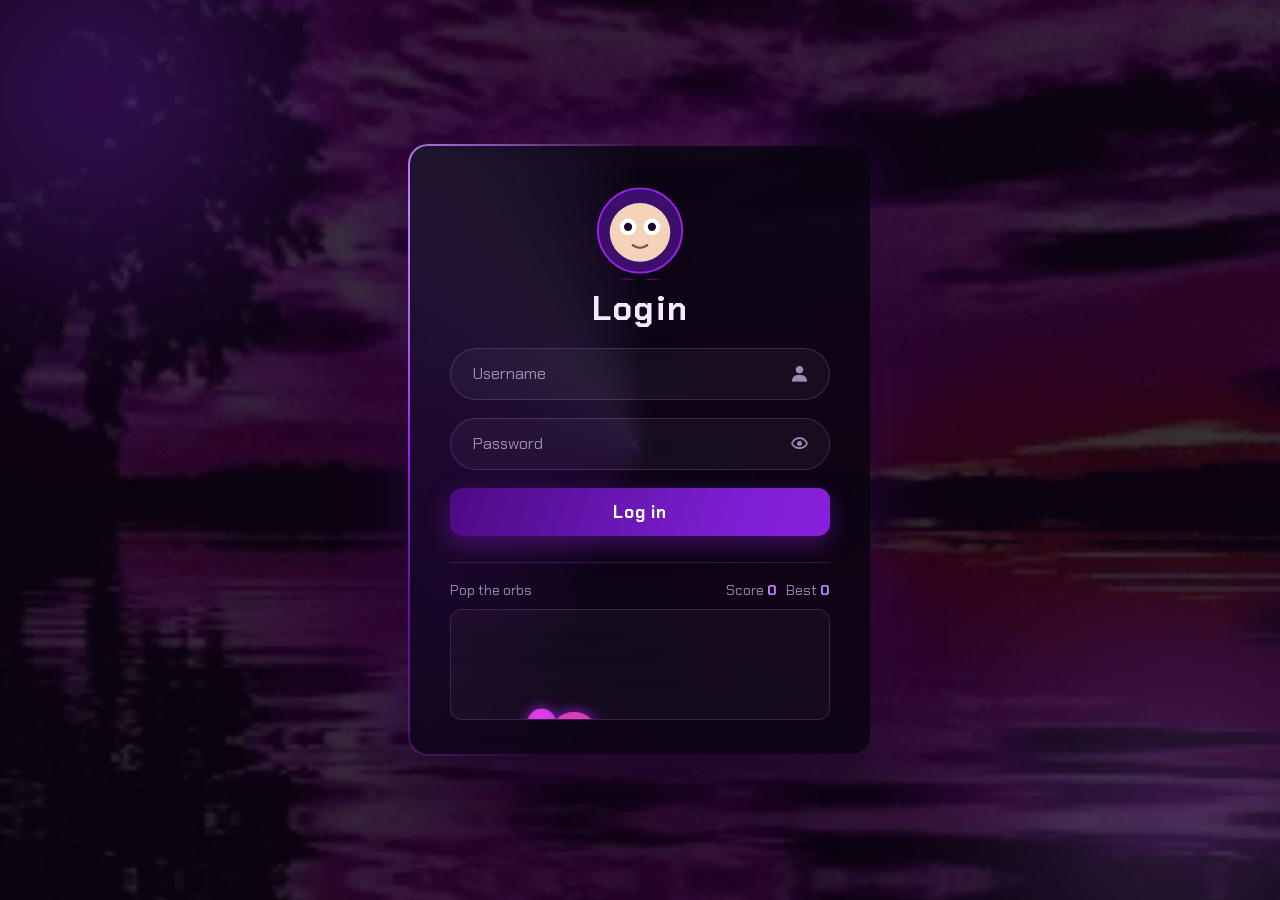
<file: index.html>
<!DOCTYPE html>
<html lang="en">

<head>
    <meta charset="UTF-8">
    <meta http-equiv="X-UA-Compatible" content="IE=edge">
    <meta name="viewport" content="width=device-width, initial-scale=1.0">

    <title>Login Page</title>

    <link rel="preconnect" href="https://fonts.googleapis.com">
    <link rel="preconnect" href="https://fonts.gstatic.com" crossorigin>
    <link href="https://fonts.googleapis.com/css2?family=Chakra+Petch:wght@400;500;600;700&display=swap" rel="stylesheet">
    <link href='https://unpkg.com/boxicons@2.1.4/css/boxicons.min.css' rel='stylesheet'>
    <link rel="stylesheet" href="style.css">
</head>

<body>

<div class="wrapper">

    <svg id="mascot" class="mascot rv" style="--i:0" viewBox="0 0 120 120" role="img"
         aria-label="Character that watches you type and covers its eyes for the password">
        <circle cx="60" cy="66" r="46" fill="#3b0f6b" stroke="#a020f0" stroke-width="2"/>
        <ellipse cx="60" cy="68" rx="33" ry="32" fill="#f4d3bb"/>
        <circle cx="47" cy="62" r="9" fill="#fff"/>
        <circle cx="73" cy="62" r="9" fill="#fff"/>
        <circle class="pupil" cx="47" cy="62" r="4.5" fill="#1b0a2e"/>
        <circle class="pupil" cx="73" cy="62" r="4.5" fill="#1b0a2e"/>
        <path d="M52 82q8 6 16 0" fill="none" stroke="#8a4b3a" stroke-width="2.5" stroke-linecap="round"/>
        <ellipse class="hand" cx="47" cy="62" rx="16" ry="13" fill="#f4d3bb" stroke="#3b0f6b" stroke-width="2"/>
        <ellipse class="hand r" cx="73" cy="62" rx="16" ry="13" fill="#f4d3bb" stroke="#3b0f6b" stroke-width="2"/>
    </svg>

    <form action="/login" method="post">

        <h1 class="rv" style="--i:1">Login</h1>

        <div class="input-box rv" style="--i:2">
            <input type="text" id="username" name="username" placeholder="Username"
                   aria-label="Username" autocomplete="username" required>
            <i class='bx bxs-user' aria-hidden="true"></i>
        </div>

        <div class="input-box rv" style="--i:3">
            <input type="password" id="password" name="password" placeholder="Password"
                   aria-label="Password" autocomplete="current-password" required>
            <button type="button" class="toggle" aria-label="Show password">
                <i class='bx bx-show' aria-hidden="true"></i>
            </button>
        </div>

        <div class="submit rv" style="--i:4">
            <button type="submit">Log in</button>
        </div>

    </form>

    <div class="game rv" style="--i:5">
        <div class="game-head">
            <span>Pop the orbs</span>
            <span>Score <b id="score">0</b> &nbsp; Best <b id="best">0</b></span>
        </div>
        <canvas id="game" width="380" height="110" role="img" aria-label="Orb popping mini game"></canvas>
    </div>

</div>

<script>
    const $ = (s) => document.querySelector(s);
    const face = $('#mascot'), user = $('#username'), pw = $('#password');
    const toggle = $('.toggle'), btn = $('.submit button');
    const clamp = (v, m) => Math.max(-m, Math.min(m, v));
    const look = (x, y) => {
        face.style.setProperty('--px', x + 'px');
        face.style.setProperty('--py', y + 'px');
    };

    // Idle: eyes follow the mouse
    document.addEventListener('pointermove', (e) => {
        if (document.activeElement === user || document.activeElement === pw) return;
        const r = face.getBoundingClientRect();
        look(clamp((e.clientX - r.left - r.width / 2) / 30, 4),
             clamp((e.clientY - r.top - r.height / 2) / 30, 3));
    });

    // Username: eyes track the caret across the field
    const watchTyping = () => {
        const t = Math.min(user.selectionStart ?? user.value.length, 24) / 24;
        look(-4 + 8 * t, 3);
    };
    ['focus', 'input', 'click', 'keyup'].forEach((ev) => user.addEventListener(ev, watchTyping));
    user.addEventListener('blur', () => look(0, 0));

    // Password: cover eyes (or look away if the password is visible)
    const syncCover = () => {
        const focused = document.activeElement === pw;
        const hidden = pw.type === 'password';
        face.classList.toggle('cover', focused && hidden);
        if (focused && !hidden) look(-4, -2);
    };
    pw.addEventListener('focus', syncCover);
    pw.addEventListener('blur', () => { face.classList.remove('cover'); look(0, 0); });

    toggle.addEventListener('click', () => {
        const show = pw.type === 'password';
        pw.type = show ? 'text' : 'password';
        toggle.querySelector('i').className = show ? 'bx bx-hide' : 'bx bx-show';
        toggle.setAttribute('aria-label', show ? 'Hide password' : 'Show password');
        pw.focus();
        syncCover();
    });

    // Loading animation demo. Remove preventDefault once this posts to a real backend.
    $('form').addEventListener('submit', (e) => {
        e.preventDefault();
        btn.classList.add('loading');
        setTimeout(() => btn.classList.remove('loading'), 1800);
    });

    // Mini game: pop the orbs (small orbs are worth 3)
    const cv = $('#game'), g = cv.getContext('2d'), W = cv.width, H = cv.height;
    let orbs = [], pops = [], score = 0, best = 0, lastSpawn = 0;

    cv.addEventListener('pointerdown', (e) => {
        const b = cv.getBoundingClientRect();
        const x = (e.clientX - b.left) * W / b.width, y = (e.clientY - b.top) * H / b.height;
        const i = orbs.findIndex((o) => Math.hypot(o.x - x, o.y - y) < o.r + 6);
        if (i < 0) return;
        const o = orbs.splice(i, 1)[0];
        pops.push({ x: o.x, y: o.y, r: o.r, a: 1 });
        score += o.r < 16 ? 3 : 1;
        best = Math.max(best, score);
        $('#score').textContent = score;
        $('#best').textContent = best;
    });

    (function loop(t) {
        g.clearRect(0, 0, W, H);
        if (t - lastSpawn > 650) {
            const r = 10 + Math.random() * 14;
            orbs.push({ x: r + Math.random() * (W - 2 * r), y: H + r, r, vy: 0.5 + Math.random() * 1.1, ph: Math.random() * 6 });
            lastSpawn = t;
        }
        orbs = orbs.filter((o) => o.y > -o.r);
        g.shadowColor = '#a020f0';
        g.shadowBlur = 14;
        for (const o of orbs) {
            o.y -= o.vy;
            o.x += Math.sin(t / 500 + o.ph) * 0.4;
            g.fillStyle = `hsla(${270 + o.r * 2}, 90%, 62%, 0.85)`;
            g.beginPath();
            g.arc(o.x, o.y, o.r, 0, 7);
            g.fill();
        }
        g.shadowBlur = 0;
        pops = pops.filter((p) => p.a > 0);
        for (const p of pops) {
            g.strokeStyle = `rgba(192,132,252,${p.a})`;
            g.lineWidth = 2;
            g.beginPath();
            g.arc(p.x, p.y, p.r + (1 - p.a) * 30, 0, 7);
            g.stroke();
            p.a -= 0.05;
        }
        requestAnimationFrame(loop);
    })(0);
</script>

</body>
</html>
</file>
<file: style.css>
@property --angle {
    syntax: '<angle>';
    initial-value: 0deg;
    inherits: false;
}

:root {
    --void: #05020a;
    --violet: #a020f0;
    --lilac: #c084fc;
    --text: #f3ecfc;
    --muted: #9d8ab5;
    --ease: cubic-bezier(0.2, 0.8, 0.2, 1);
}

* {
    margin: 0;
    padding: 0;
    box-sizing: border-box;
    font-family: 'Chakra Petch', system-ui, sans-serif;
}

body {
    display: flex;
    justify-content: center;
    align-items: center;
    min-height: 100vh;
    padding: 20px;
    overflow-x: hidden;
    background:
        linear-gradient(rgba(5, 2, 10, 0.8), rgba(5, 2, 10, 0.8)),
        url('purple-aesthetic.gif') no-repeat center center / cover,
        var(--void);
}

/* drifting glows */
body::before,
body::after {
    content: '';
    position: fixed;
    border-radius: 50%;
    filter: blur(90px);
    pointer-events: none;
}

body::before {
    width: 45vmax; height: 45vmax; left: -15vmax; top: -15vmax;
    background: radial-gradient(circle, rgba(138, 43, 226, 0.45), transparent 65%);
    animation: driftA 16s ease-in-out infinite alternate;
}

body::after {
    width: 40vmax; height: 40vmax; right: -12vmax; bottom: -14vmax;
    background: radial-gradient(circle, rgba(192, 132, 252, 0.28), transparent 65%);
    animation: driftB 20s ease-in-out infinite alternate;
}

/* ---------- Card ---------- */

.wrapper {
    position: relative;
    z-index: 1;
    isolation: isolate;
    width: 100%;
    max-width: 460px;
    padding: 24px 40px 34px;
    color: var(--text);
    border-radius: 18px;
    box-shadow: 0 0 80px rgba(160, 32, 240, 0.22), 0 30px 60px rgba(0, 0, 0, 0.6);
    animation: cardIn 0.9s var(--ease) both;
}

.wrapper::before {
    content: '';
    position: absolute;
    inset: -2px;
    z-index: -1;
    border-radius: 20px;
    background: conic-gradient(from var(--angle), transparent 0 55%, var(--violet) 75%, var(--lilac) 88%, transparent 100%);
    animation: spin 5s linear infinite;
}

.wrapper::after {
    content: '';
    position: absolute;
    inset: 0;
    z-index: -1;
    border-radius: 18px;
    background: rgba(11, 5, 20, 0.88);
    backdrop-filter: blur(14px);
    -webkit-backdrop-filter: blur(14px);
}

.wrapper h1 {
    font-size: 34px;
    font-weight: 700;
    letter-spacing: 0.04em;
    text-align: center;
    margin-bottom: 14px;
}

.rv {
    animation: reveal 0.7s var(--ease) both;
    animation-delay: calc(0.25s + var(--i) * 0.1s);
}

/* ---------- Character ---------- */

.mascot {
    display: block;
    width: 110px;
    margin: 0 auto 6px;
    --px: 0px;
    --py: 0px;
}

.pupil {
    transform: translate(var(--px), var(--py));
    transition: transform 0.18s ease-out;
}

.hand {
    transform: translateY(70px);
    transition: transform 0.5s cubic-bezier(0.3, 1.5, 0.5, 1);
}

.hand.r { transition-delay: 0.06s; }

.mascot.cover .hand { transform: translateY(0); }

/* ---------- Inputs ---------- */

.input-box {
    position: relative;
    width: 100%;
    height: 52px;
    margin: 18px 0;
}

.input-box input {
    width: 100%;
    height: 100%;
    padding: 0 50px 0 22px;
    background: rgba(255, 255, 255, 0.04);
    border: 1px solid rgba(192, 132, 252, 0.22);
    outline: none;
    border-radius: 40px;
    font-size: 16px;
    color: var(--text);
    transition: border-color 0.3s, box-shadow 0.3s, background 0.3s;
}

.input-box input::placeholder { color: var(--muted); }

.input-box input:focus {
    background: rgba(160, 32, 240, 0.08);
    border-color: var(--lilac);
    box-shadow: 0 0 0 4px rgba(160, 32, 240, 0.18), 0 0 26px rgba(160, 32, 240, 0.35);
}

.input-box > i,
.input-box .toggle {
    position: absolute;
    right: 20px;
    top: 50%;
    transform: translateY(-50%);
    font-size: 20px;
    color: var(--muted);
    transition: color 0.3s;
}

.input-box:focus-within > i,
.input-box:focus-within .toggle { color: var(--lilac); }

.input-box .toggle {
    right: 14px;
    padding: 6px;
    background: none;
    border: none;
    cursor: pointer;
    line-height: 1;
}

.input-box .toggle:hover { color: #fff; }
.input-box .toggle:focus-visible { outline: 2px solid var(--lilac); border-radius: 50%; }

/* ---------- Button ---------- */

.submit button {
    position: relative;
    overflow: hidden;
    width: 100%;
    height: 48px;
    border: none;
    outline: none;
    border-radius: 12px;
    cursor: pointer;
    font-weight: 700;
    font-size: 17px;
    letter-spacing: 0.04em;
    color: #fff;
    background: linear-gradient(110deg, #4c0a82, #7b1fd1, #a020f0, #7b1fd1, #4c0a82);
    background-size: 300% 100%;
    box-shadow: 0 8px 24px rgba(160, 32, 240, 0.35);
    animation: flow 6s linear infinite;
    transition: transform 0.25s var(--ease), box-shadow 0.25s;
}

.submit button::after {
    content: '';
    position: absolute;
    top: 0;
    left: -60%;
    width: 40%;
    height: 100%;
    background: linear-gradient(100deg, transparent, rgba(255, 255, 255, 0.35), transparent);
    transform: skewX(-20deg);
    transition: left 0.7s var(--ease);
}

.submit button:hover {
    transform: translateY(-2px) scale(1.03);
    box-shadow: 0 12px 34px rgba(160, 32, 240, 0.6);
}

.submit button:hover::after { left: 130%; }
.submit button:active { transform: scale(0.98); }
.submit button:focus-visible { box-shadow: 0 0 0 3px var(--void), 0 0 0 5px var(--lilac); }

.submit button.loading { pointer-events: none; color: transparent; }

.submit button.loading::before {
    content: '';
    position: absolute;
    top: 50%;
    left: 50%;
    width: 20px;
    height: 20px;
    margin: -10px 0 0 -10px;
    border: 2px solid rgba(255, 255, 255, 0.3);
    border-top-color: #fff;
    border-radius: 50%;
    animation: rotate 0.7s linear infinite;
}

/* ---------- Mini game ---------- */

.game {
    margin-top: 26px;
    padding-top: 18px;
    border-top: 1px solid rgba(192, 132, 252, 0.18);
}

.game-head {
    display: flex;
    justify-content: space-between;
    margin-bottom: 10px;
    font-size: 14px;
    color: var(--muted);
}

.game-head b { color: var(--lilac); }

#game {
    display: block;
    width: 100%;
    height: auto;
    border-radius: 12px;
    background: rgba(255, 255, 255, 0.03);
    border: 1px solid rgba(192, 132, 252, 0.18);
    cursor: crosshair;
    touch-action: manipulation;
}

/* ---------- Keyframes ---------- */

@keyframes cardIn {
    from { opacity: 0; transform: scale(0.94); filter: blur(10px); }
    to   { opacity: 1; transform: scale(1); filter: blur(0); }
}
@keyframes reveal { from { opacity: 0; transform: translateY(14px); } to { opacity: 1; transform: none; } }
@keyframes spin   { to { --angle: 360deg; } }
@keyframes flow   { to { background-position: -300% 0; } }
@keyframes rotate { to { transform: rotate(360deg); } }
@keyframes driftA { to { transform: translate(14vmax, 10vmax) scale(1.15); } }
@keyframes driftB { to { transform: translate(-12vmax, -8vmax) scale(1.1); } }

@media (max-width: 480px) {
    .wrapper { padding: 20px 22px 28px; }
}

@media (prefers-reduced-motion: reduce) {
    *, *::before, *::after {
        animation-duration: 0.01ms !important;
        animation-iteration-count: 1 !important;
        transition-duration: 0.01ms !important;
    }
}
</file>
